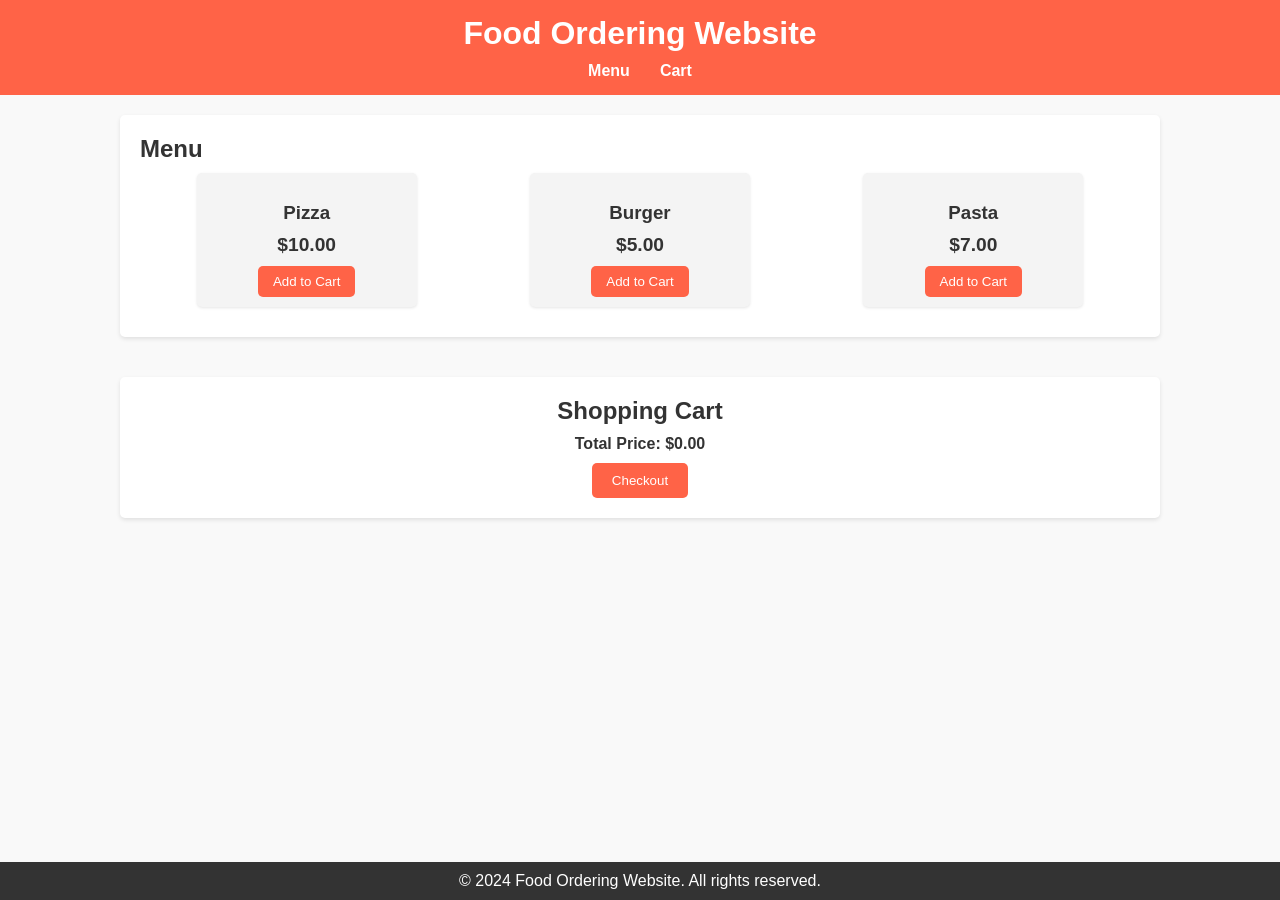
<file: addcart.html>
<!doctype html>
<html lang="en">
  <head>
    <meta charset="UTF-8" />
    <meta name="viewport" content="width=device-width, initial-scale=1.0" />
    <title>Food Ordering Website</title>
    <style>
      body,
      h1,
      h2,
      p,
      ul,
      li,
      button {
        margin: 0;
        padding: 0;
        list-style: none;
        box-sizing: border-box;
      }

      body {
        font-family: Arial, sans-serif;
        background-color: #f9f9f9;
        color: #333;
        display: flex;
        flex-direction: column;
        align-items: center;
      }

      header {
        background-color: #ff6347;
        color: #fff;
        width: 100%;
        text-align: center;
        padding: 15px 0;
      }

      nav ul {
        display: flex;
        justify-content: center;
        margin-top: 10px;
      }

      nav ul li {
        margin: 0 15px;
      }

      nav ul li a {
        color: #fff;
        text-decoration: none;
        font-weight: bold;
      }

      .section {
        width: 80%;
        max-width: 1000px;
        margin: 20px auto;
        padding: 20px;
        background-color: #fff;
        border-radius: 5px;
        box-shadow: 0 2px 4px rgba(0, 0, 0, 0.1);
      }

      .menu-container {
        display: flex;
        justify-content: space-around;
        flex-wrap: wrap;
      }

      .menu-item {
        width: 200px;
        padding: 10px;
        margin: 10px;
        text-align: center;
        background-color: #f4f4f4;
        border-radius: 5px;
        box-shadow: 0 1px 3px rgba(0, 0, 0, 0.1);
      }

      .menu-item h3 {
        margin-bottom: 10px;
      }

      .menu-item p {
        margin-bottom: 10px;
        font-size: 1.2em;
        font-weight: bold;
      }

      .add-to-cart {
        padding: 8px 15px;
        background-color: #ff6347;
        color: #fff;
        border: none;
        border-radius: 5px;
        cursor: pointer;
      }

      .add-to-cart:hover {
        background-color: #e5533d;
      }

      #cart {
        text-align: center;
      }

      #cart-items {
        margin-bottom: 10px;
      }

      #total-price {
        font-weight: bold;
        margin-bottom: 10px;
      }

      #checkout-btn {
        padding: 10px 20px;
        background-color: #ff6347;
        color: #fff;
        border: none;
        border-radius: 5px;
        cursor: pointer;
      }

      #checkout-btn:hover {
        background-color: #e5533d;
      }

      footer {
        background-color: #333;
        color: #fff;
        width: 100%;
        text-align: center;
        padding: 10px 0;
        position: fixed;
        bottom: 0;
      } /* Add your CSS styles here */
    </style>
  </head>
  <body>
    <header>
      <h1>Food Ordering Website</h1>
      <nav>
        <ul>
          <li><a href="#menu">Menu</a></li>
          <li><a href="#cart">Cart</a></li>
        </ul>
      </nav>
    </header>

    <section id="menu" class="section">
      <h2>Menu</h2>
      <div class="menu-container">
        <div class="menu-item">
          <h3>Pizza</h3>
          <p>$10.00</p>
          <button class="add-to-cart">Add to Cart</button>
        </div>
        <div class="menu-item">
          <h3>Burger</h3>
          <p>$5.00</p>
          <button class="add-to-cart">Add to Cart</button>
        </div>
        <div class="menu-item">
          <h3>Pasta</h3>
          <p>$7.00</p>
          <button class="add-to-cart">Add to Cart</button>
        </div>
        <!-- Add more menu items as needed -->
      </div>
    </section>

    <section id="cart" class="section">
      <h2>Shopping Cart</h2>
      <div id="cart-items">
        <!-- Cart items will be added here dynamically -->
      </div>
      <div id="total-price">Total Price: $0.00</div>
      <button id="checkout-btn">Checkout</button>
    </section>

    <footer>
      <p>&copy; 2024 Food Ordering Website. All rights reserved.</p>
    </footer>

    <script>
      const cartItemsContainer = document.getElementById("cart-items");
      const totalPriceElement = document.getElementById("total-price");
      let cart = [];
      let totalPrice = 0;

      const menuItems = [
        { name: "Pizza", price: 10.0 },
        { name: "Burger", price: 5.0 },
        { name: "Pasta", price: 7.0 },
      ];

      // Add event listeners to all "Add to Cart" buttons
      document.querySelectorAll(".add-to-cart").forEach((button, index) => {
        button.addEventListener("click", () => {
          addToCart(menuItems[index]);
        });
      });

      function addToCart(item) {
        cart.push(item);
        totalPrice += item.price;
        updateCart();
      }

      function updateCart() {
        cartItemsContainer.innerHTML = ""; // Clear previous items
        cart.forEach((item, index) => {
          const cartItem = document.createElement("div");
          cartItem.textContent = `${item.name} - $${item.price.toFixed(2)}`;
          cartItemsContainer.appendChild(cartItem);
        });
        totalPriceElement.textContent = `Total Price: $${totalPrice.toFixed(2)}`;
      }

      // Clear the cart when the "Checkout" button is clicked
      document.getElementById("checkout-btn").addEventListener("click", () => {
        alert(
          `Your total is $${totalPrice.toFixed(2)}. Thank you for your order!`,
        );
        cart = [];
        totalPrice = 0;
        updateCart();
      });
      // JavaScript code for handling cart functionality
    </script>
  </body>
</html>
</file>
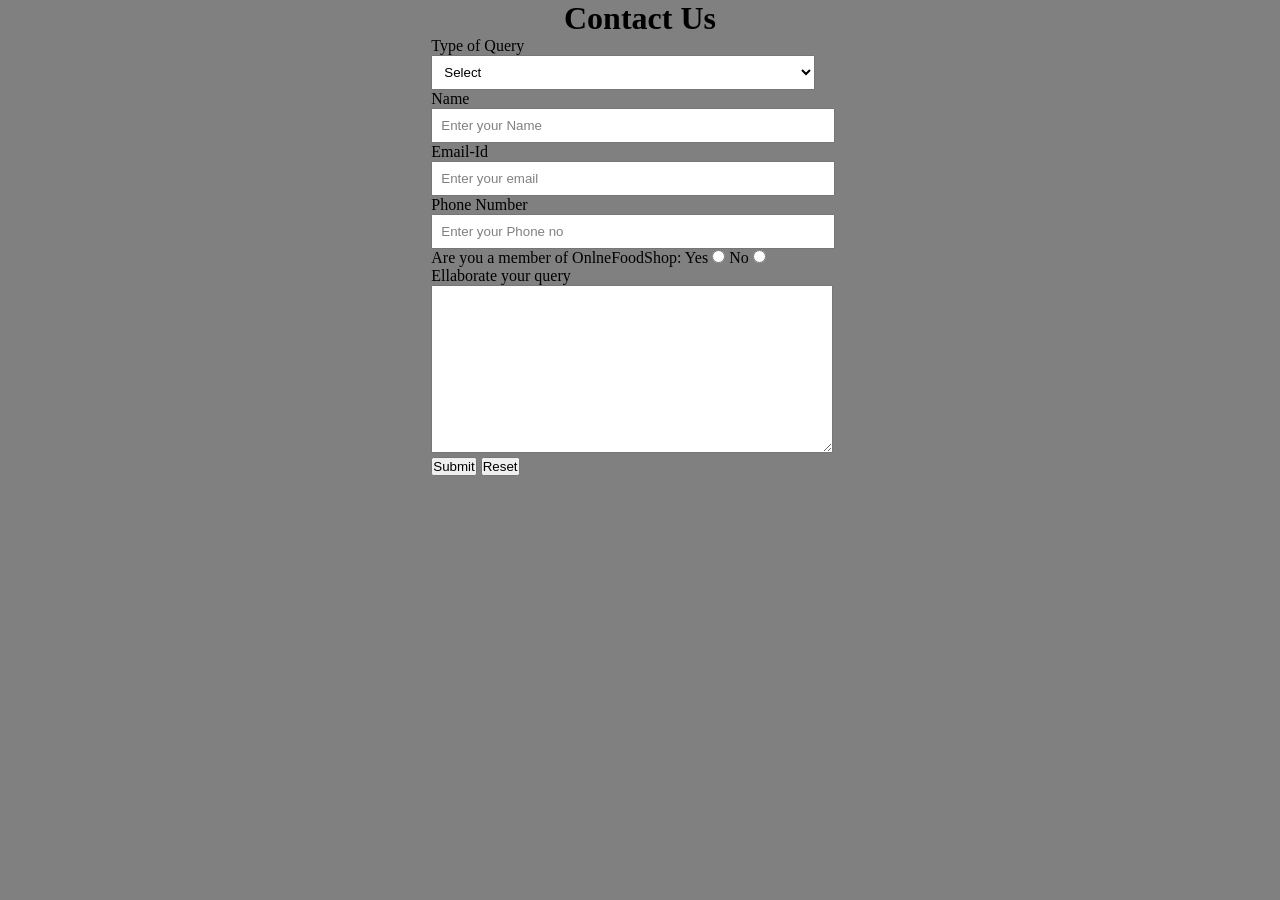
<file: contact.html>
<!doctype html>
<html lang="en">
  <head>
    <link rel="stylesheet" href="style.css" />
    <title>ContactUs</title>
  </head>
  <body>
    <div id="ContactUs">
      <h1>Contact Us</h1>
      <form action="#">
        <div class="form-shape">
          <label for="query"> Type of Query </label>
          <select name="myQuery" id="query">
            <option value="sel" selected>Select</option>
            <option value="ord">Order related Issues</option>
            <option value="Site">Site related Issues</option>
            <option value="fed">Complaint related Issues</option>
            <option value="others">Others</option>
          </select>
        </div>
        <div class="form-shape">
          <label for="name">Name</label>
          <input
            type="text"
            name="myName"
            id="name"
            placeholder="Enter your Name"
          />
        </div>
        <div class="form-shape">
          <label for="email">Email-Id</label>
          <input
            type="email"
            name="myEmail"
            id="email"
            placeholder="Enter your email"
          />
        </div>
        <div class="form-shape">
          <label for="pho">Phone Number</label>
          <input
            type="phone"
            name="myPhone"
            id="pho"
            placeholder="Enter your Phone no"
          />
        </div>
        <div id="radio">
          Are you a member of OnlneFoodShop: Yes
          <input type="radio" name="eligible" /> No
          <input type="radio" name="eligible" />
        </div>
        <div class="form-shape">
          <label for="message"> Ellaborate your query </label>
          <textarea name="mesg" id="message" cols="30" rows="10"> </textarea>
        </div>
        <input type="submit" value="Submit" />
        <input type="reset" value="Reset" />
      </form>
    </div>
  </body>
</html>
</file>
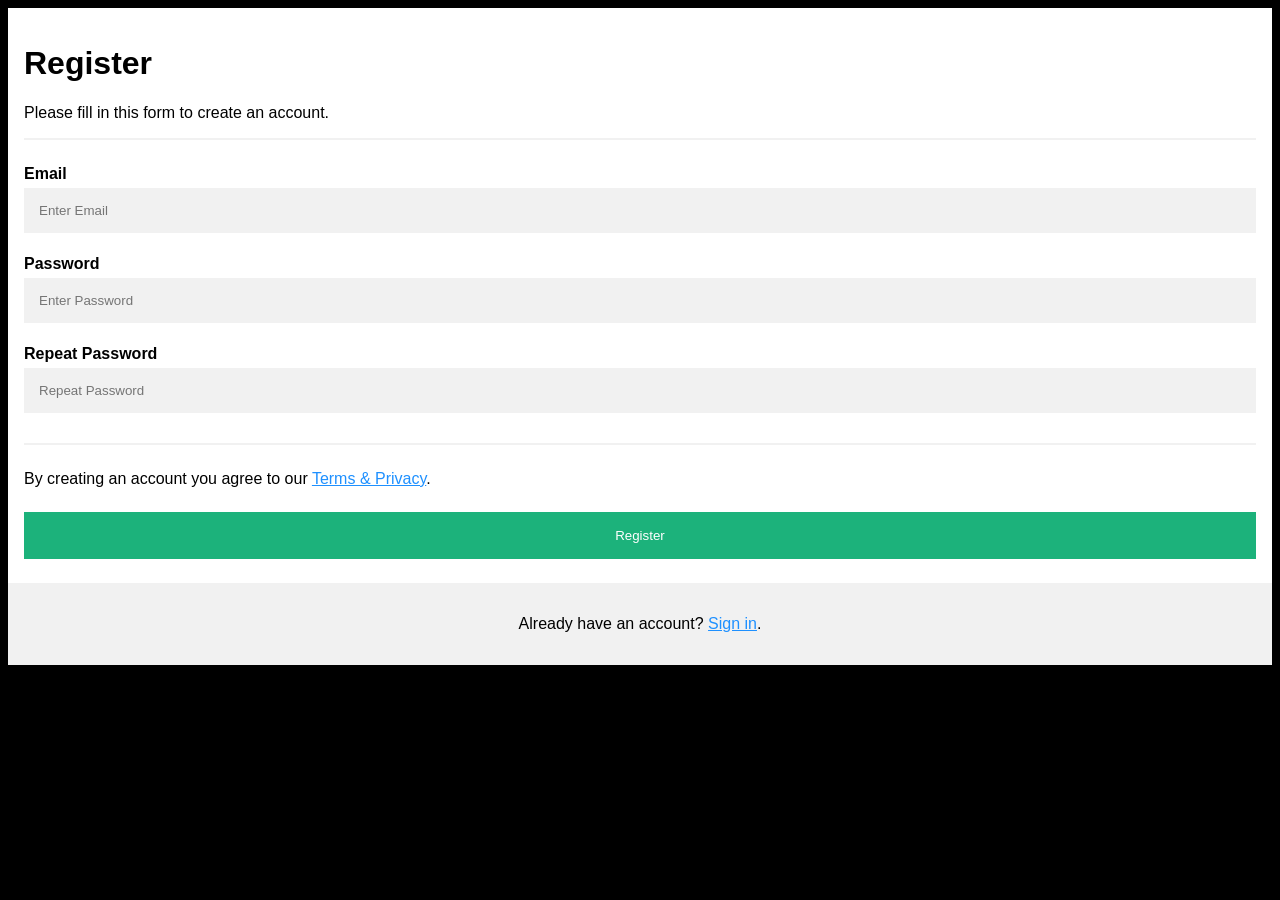
<file: registor.html>
<!doctype html>
<html>
  <head>
    <meta name="viewport" content="width=device-width, initial-scale=1" />
    <style>
      body {
        font-family: Arial, Helvetica, sans-serif;
        background-color: black;
      }

      * {
        box-sizing: border-box;
      }

      /* Add padding to containers */
      .container {
        padding: 16px;
        background-color: white;
      }

      /* Full-width input fields */
      input[type="text"],
      input[type="password"] {
        width: 100%;
        padding: 15px;
        margin: 5px 0 22px 0;
        display: inline-block;
        border: none;
        background: #f1f1f1;
      }

      input[type="text"]:focus,
      input[type="password"]:focus {
        background-color: #ddd;
        outline: none;
      }

      /* Overwrite default styles of hr */
      hr {
        border: 1px solid #f1f1f1;
        margin-bottom: 25px;
      }

      /* Set a style for the submit button */
      .registerbtn {
        background-color: #04aa6d;
        color: white;
        padding: 16px 20px;
        margin: 8px 0;
        border: none;
        cursor: pointer;
        width: 100%;
        opacity: 0.9;
      }

      .registerbtn:hover {
        opacity: 1;
      }

      /* Add a blue text color to links */
      a {
        color: dodgerblue;
      }

      /* Set a grey background color and center the text of the "sign in" section */
      .signin {
        background-color: #f1f1f1;
        text-align: center;
      }
    </style>
  </head>
  <body>
    <form action="/action_page.php">
      <div class="container">
        <h1>Register</h1>
        <p>Please fill in this form to create an account.</p>
        <hr />

        <label for="email"><b>Email</b></label>
        <input
          type="text"
          placeholder="Enter Email"
          name="email"
          id="email"
          required
        />

        <label for="psw"><b>Password</b></label>
        <input
          type="password"
          placeholder="Enter Password"
          name="psw"
          id="psw"
          required
        />

        <label for="psw-repeat"><b>Repeat Password</b></label>
        <input
          type="password"
          placeholder="Repeat Password"
          name="psw-repeat"
          id="psw-repeat"
          required
        />
        <hr />
        <p>
          By creating an account you agree to our
          <a href="#">Terms & Privacy</a>.
        </p>

        <button type="submit" class="registerbtn">Register</button>
      </div>

      <div class="container signin">
        <p>Already have an account? <a href="#">Sign in</a>.</p>
      </div>
    </form>
  </body>
</html>
</file>
<file: style.css>
/* style.css */

/*CSS Reset*/
* {
  margin: 0px;
  padding: 0px;
}

/*Header Styling*/
#top {
  color: rgb(245, 10, 10);
  text-align: center;
  font-size: 46px;
  font-family: "Ubuntu Mono", monospace;
}

#top1 {
  text-align: center;
  color: black;
  font-size: 21px;
  font-family: "Ubuntu Mono", monospace;
}

/* Navigation bar styling*/
/*Navbar image styling*/
#navbar img {
  display: block;
  width: 50px;
  height: 50px;
  margin: auto;
  margin-bottom: 3px;
}

/*Navbar Functionality*/
#navbar {
  display: flex;
  flex-direction: column;
  background-color: gray;
  height: 14vh;
  width: 100vw;
  font-family: "Ubuntu Mono", monospace;
  margin-top: 10px;
  border: 2px solid black;
  border-radius: 15px;
}

/*Navbar content functionality*/
#navcontent {
  display: flex;
  justify-content: center;
}

/*Navbar content styling*/
ul li {
  list-style: none;
  margin: 15px;
  border-radius: 20px;
}

ul li a {
  padding: 1px;
  color: white;
  text-decoration: none;
  border-radius: 10px;
}

ul li a:hover {
  background-color: red;
  border-radius: 10px;
}

/* website background image designing */
#container1 {
  position: relative;
  display: flex;
  flex-direction: column;
  align-items: center;
  width: 100vw;
  height: 63vh;
}

/*Setting the background image using before pseudo selector*/
#container1::before {
  content: "";
  background: url("https://media.geeksforgeeks.org/wp-content/uploads/20240711124309/8513909_3941598-(2).jpg")
    no-repeat center center/cover;
  width: 100vw;
  height: 59vh;
  position: absolute;
  top: 0px;
  left: 0px;
  font-family: "Ubuntu Mono", monospace;
  margin-right: 45px;
  font-weight: bold;
  z-index: -1;
  opacity: 0.89;
  border: 2px solid black;
  border-bottom-left-radius: 100px;
}

#row1 {
  color: black;
  font-weight: bold;
  font-size: 2rem;
  text-align: center;
  margin-top: 35px;
}

/*Button Styling*/
.btn {
  margin-top: 15px;
  border: 3px solid white;
  border-radius: 15px;
  background-color: yellow;
  font-size: 20px;
  font-weight: bold;
  font-family: "Ubuntu Mono", monospace;
}

.btn:hover {
  cursor: pointer;
  background-color: red;
}

#container3 {
  display: flex;
  justify-content: space-evenly;
}

#row2 {
  width: 24vw;
  height: 21vh;
  box-shadow: 2px 7px 16px 19px;
  margin-top: 51px;
  margin-bottom: 51px;
  display: flex;
  justify-content: center;
  align-items: flex-end;
  position: relative;
  margin-right: 38px;
  border-radius: 40px;
}

#row2::before {
  content: "";
  background: url("https://media.geeksforgeeks.org/wp-content/uploads/20240711123257/jpeg-optimizer_2151336570.jpg")
    no-repeat center center/cover;
  position: absolute;
  top: 0px;
  left: 0px;
  width: 24vw;
  height: 21vh;
  z-index: -1;
  border-radius: 40px;
}

#row3 {
  position: relative;
  width: 24vw;
  height: 21vh;
  display: flex;
  justify-content: center;
  align-items: flex-end;
  box-shadow: 2px 7px 16px 19px;
  margin-top: 51px;
  margin-bottom: 51px;

  margin-left: 38px;
  border-radius: 40px;
}

#row3::before {
  content: "";
  background: url("https://media.geeksforgeeks.org/wp-content/uploads/20240711123256/jpeg-optimizer_6656747_21351.jpg")
    no-repeat center center/cover;
  position: absolute;
  top: 0px;
  left: 0px;
  width: 24vw;
  height: 21vh;
  z-index: -1;
  border-radius: 40px;
}

#top3 {
  text-align: center;
  color: red;
  font-family: "Ubuntu Mono", monospace;
}

#container4 {
  display: grid;
  grid-template-columns: repeat(auto-fit, minmax(350px, 1fr));
  margin: 41px;
}

#row4 {
  width: 29vw;
  height: 360px;
  border: 2px solid black;
  background: url("https://media.geeksforgeeks.org/wp-content/uploads/20240711123258/jpeg-optimizer_various-meals-western-food-platter-dark-background.jpg")
    no-repeat center center/cover;
  display: flex;
  justify-content: center;
  align-items: flex-end;
  border-radius: 15px;
}

#row5 {
  width: 29vw;
  height: 360px;
  border: 2px solid black;
  background: url("https://media.geeksforgeeks.org/wp-content/uploads/20240711123257/jpeg-optimizer_2151182491.jpg")
    no-repeat center center/cover;
  display: flex;
  justify-content: center;
  align-items: flex-end;
  border-radius: 15px;
}

#row6 {
  width: 30vw;
  height: 360px;
  border: 2px solid black;
  background: url("https://media.geeksforgeeks.org/wp-content/uploads/20240711123255/jpeg-optimizer_4744.jpg")
    no-repeat center center/cover;
  display: flex;
  justify-content: center;
  align-items: flex-end;
  border-radius: 15px;
}

/*Designing the footer*/
footer {
  text-align: center;
}

/*Designing of Contact Us*/
#ContactUs {
  width: 100vw;
  height: 100vh;
  display: flex;
  flex-direction: column;
  align-items: center;
  background-color: gray;
}

.form-shape input,
.form-shape select,
.form-shape textarea {
  width: 92%;
  padding: 0.5rem;
}

/*Changing the color of placeholder*/
::placeholder {
  color: gray;
}

/*Making the webpage responsive using media queries*/
@media only screen and (max-width: 1131px) {
  #row4 {
    width: 42vw;
  }

  #row5 {
    width: 45vw;
  }

  #row6 {
    margin-top: 20px;
    width: 90vw;
  }
}

@media only screen and (min-width: 600px) and (max-width: 781px) {
  #row4 {
    width: 84vw;
    margin: auto;
    margin-left: 22px;
  }

  #row5 {
    width: 84vw;
    margin: auto;
    margin-top: 20px;
    margin-left: 22px;
  }

  #row6 {
    width: 84vw;
    margin: auto;
    margin-top: 20px;
    margin-left: 22px;
  }
}

@media only screen and (max-width: 600px) {
  #row4 {
    width: 78vw;
    margin: auto;
    margin-left: 3px;
  }

  #row5 {
    width: 78vw;
    margin: auto;
    margin-top: 20px;
    margin-left: 3px;
  }

  #row6 {
    width: 78vw;
    margin: auto;
    margin-top: 20px;
    margin-left: 3px;
  }
}

@media only screen and (min-height: 1000px) {
  #navbar {
    height: 10vh;
  }

  #container1::before {
    height: 39vh;
  }

  #container1 {
    height: 44vh;
  }
}
</file>
